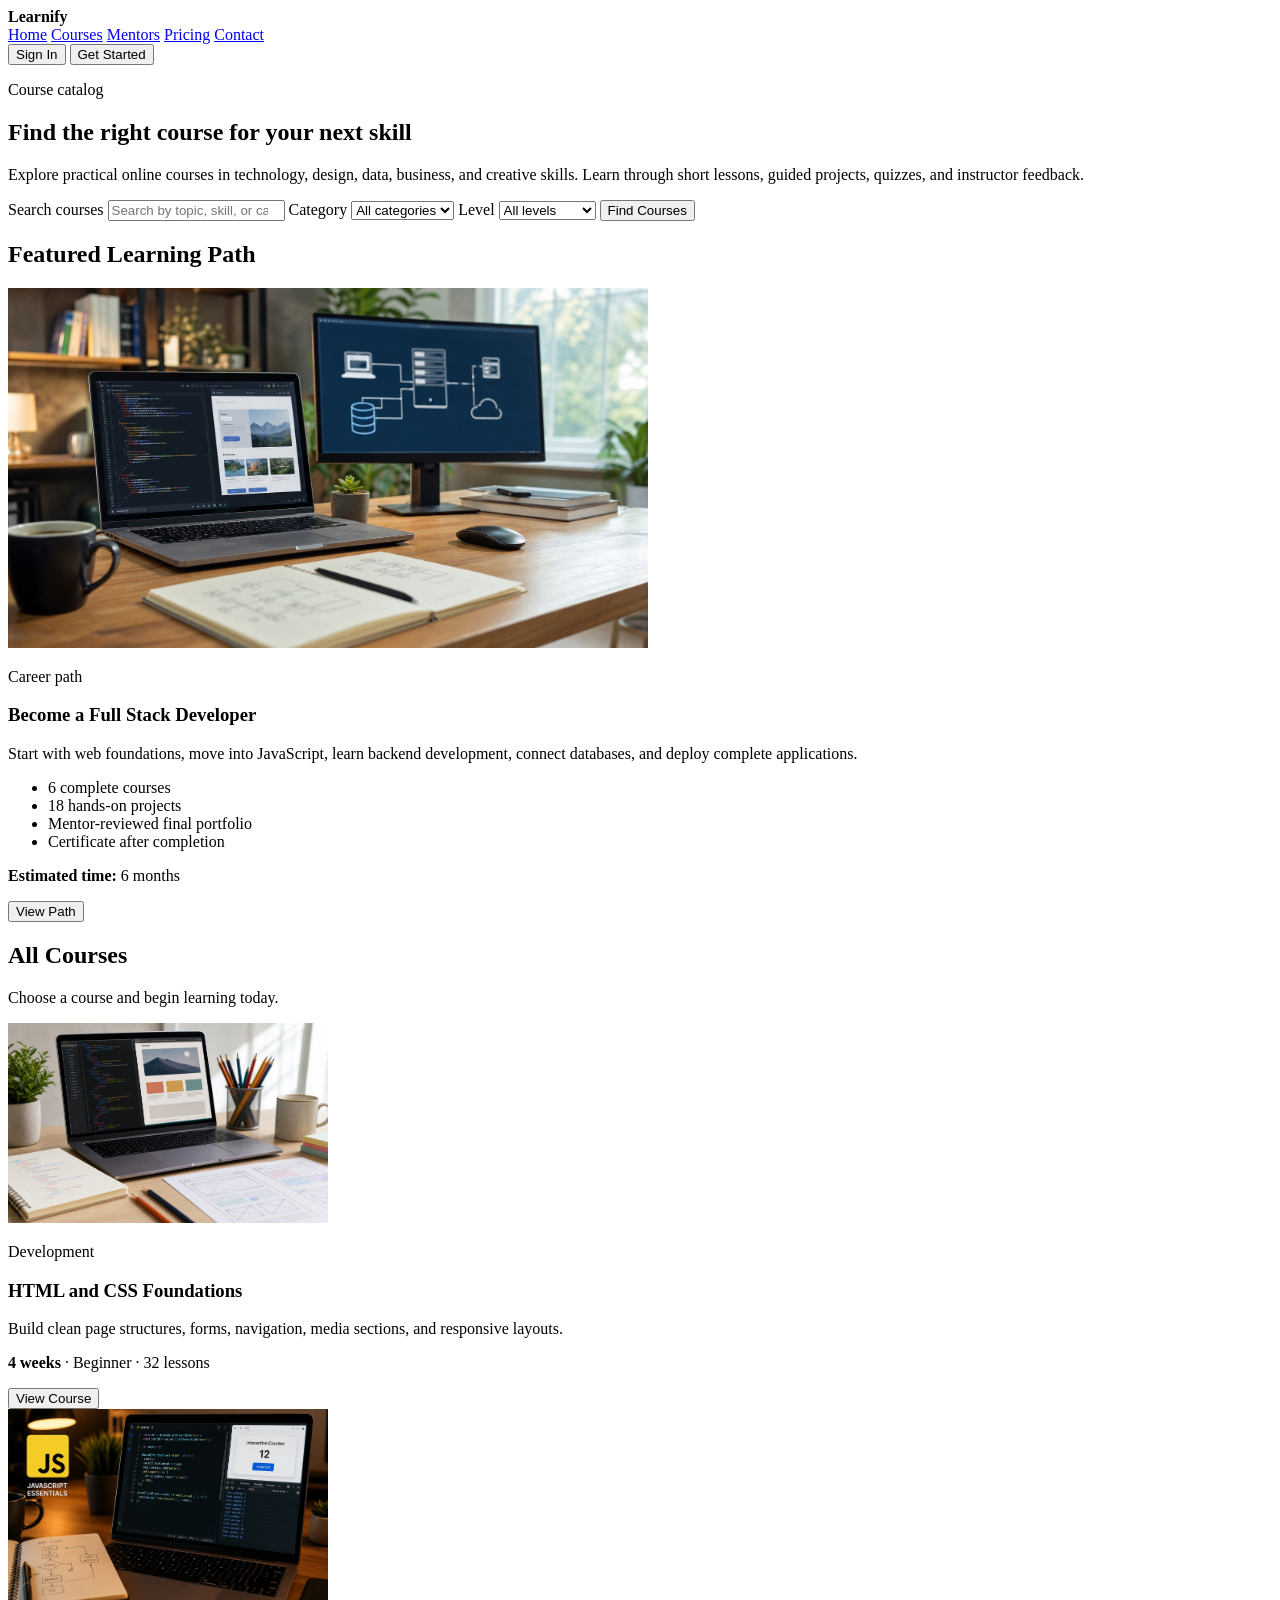
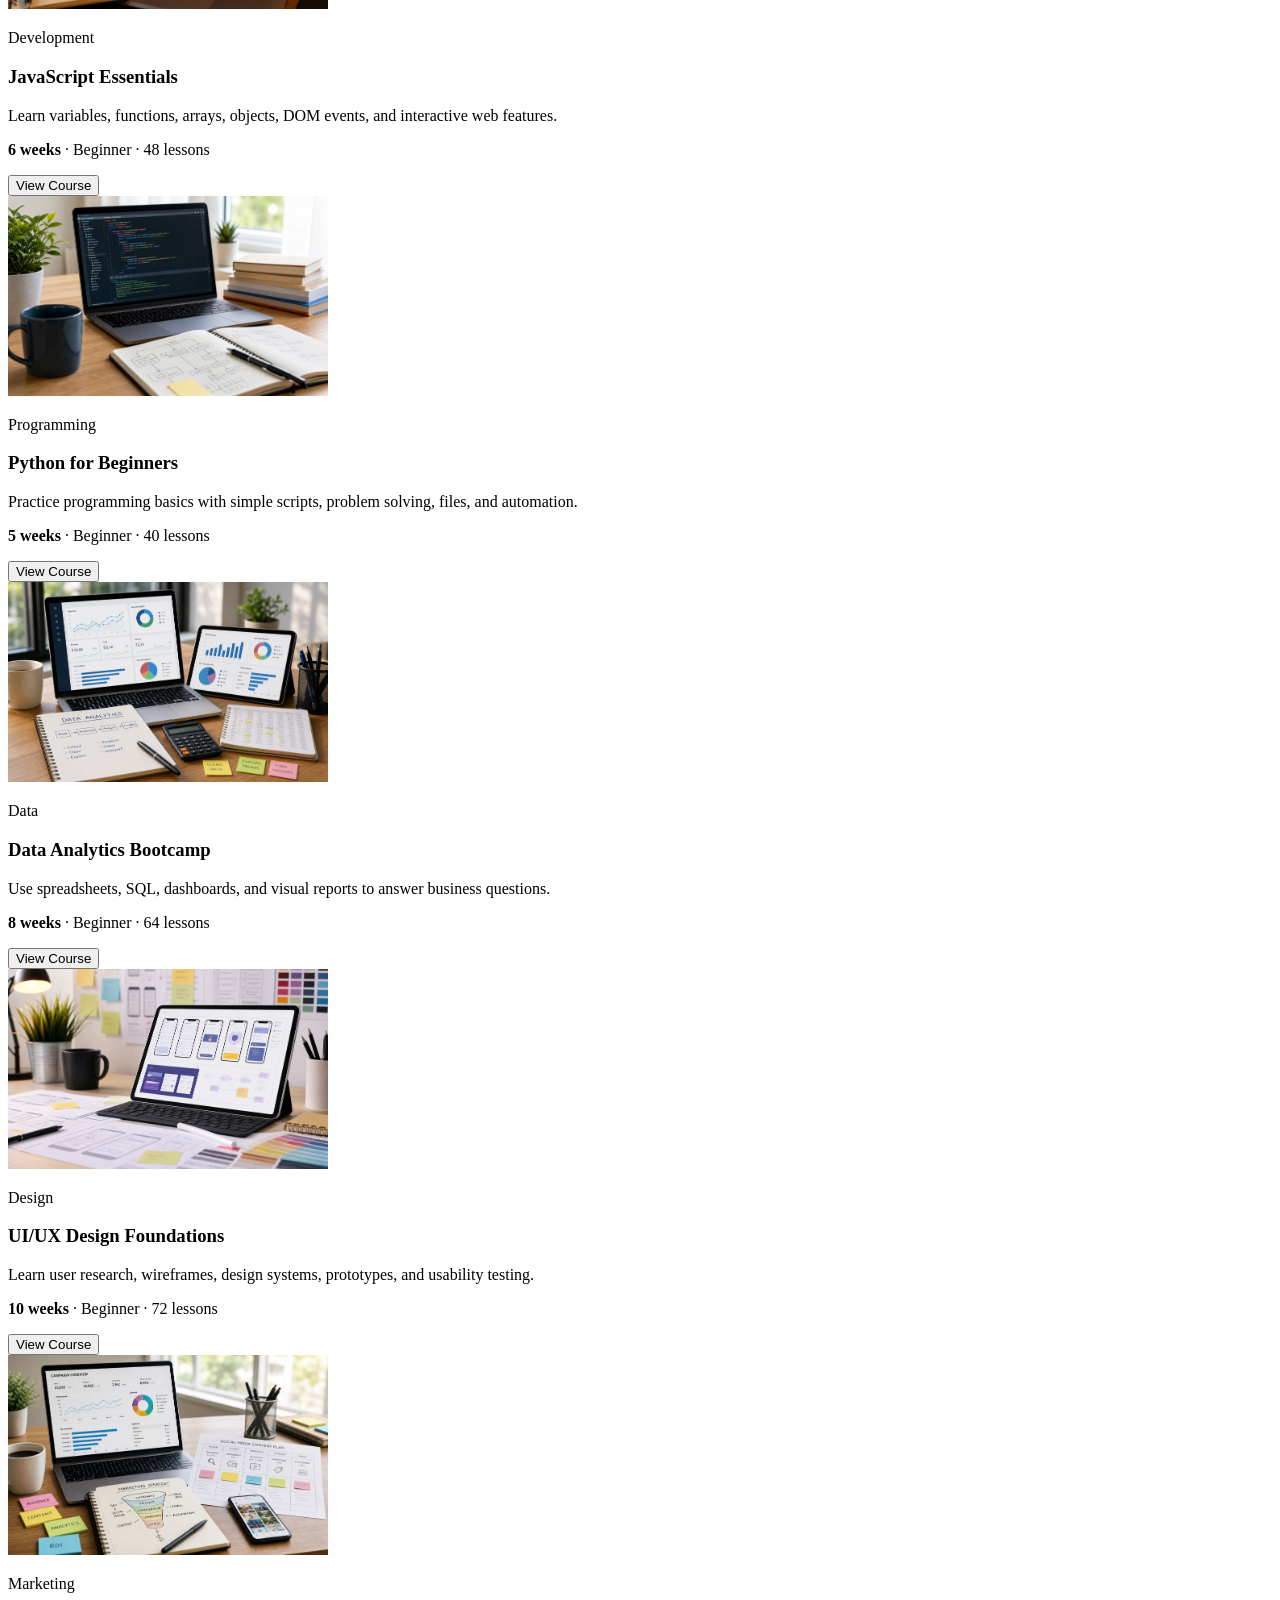
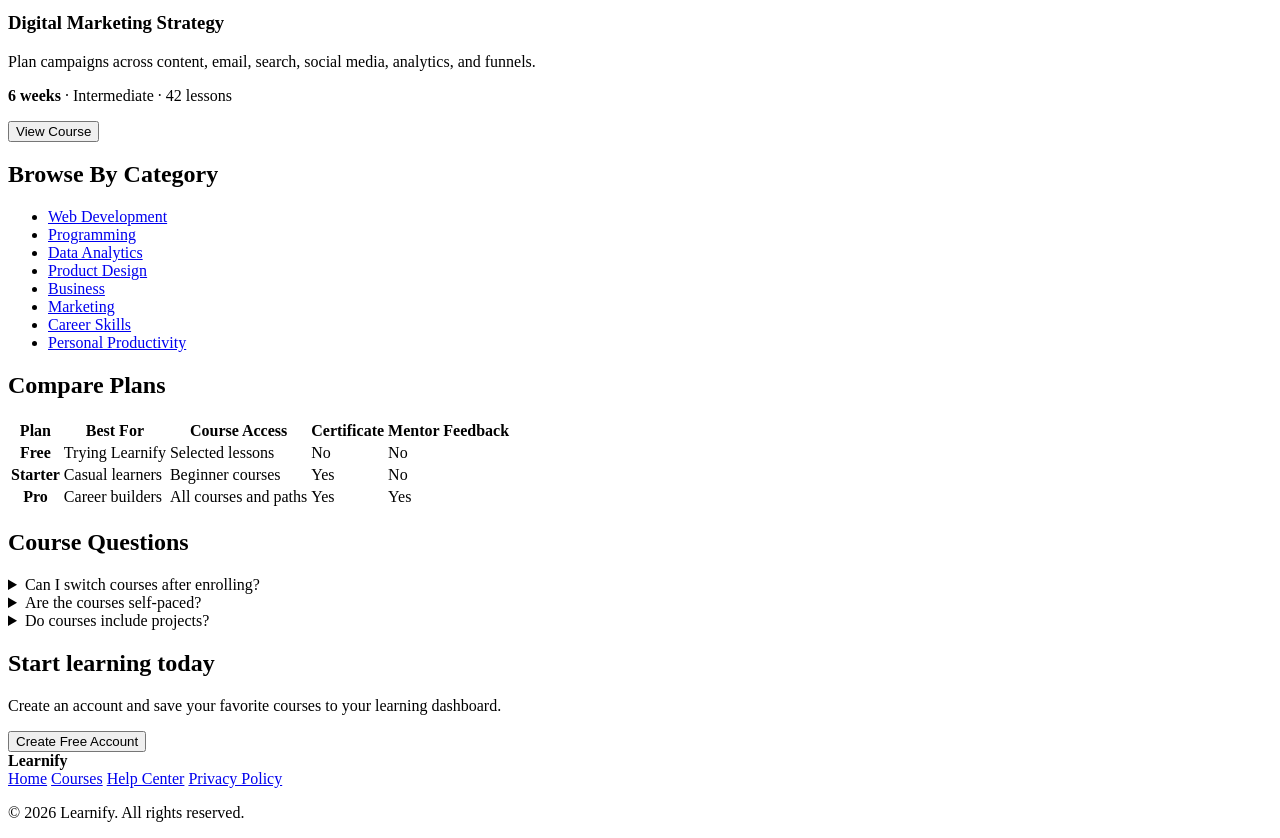
<file: courses.html>
<!doctype html>
<html lang="en">
  <head>
    <meta charset="UTF-8" />
    <meta name="viewport" content="width=device-width, initial-scale=1.0" />
    <title>Courses - Learnify</title>
  </head>
  <body>
    <header>
      <strong>Learnify</strong>

      <nav aria-label="Main navigation">
        <a href="index.html">Home</a>
        <a href="courses.html">Courses</a>
        <a href="#">Mentors</a>
        <a href="#">Pricing</a>
        <a href="#">Contact</a>
      </nav>

      <div>
        <button type="button">Sign In</button>
        <button type="button">Get Started</button>
      </div>
    </header>

    <main>
      <section>
        <p>Course catalog</p>
        <h1>Find the right course for your next skill</h1>
        <p>
          Explore practical online courses in technology, design, data,
          business, and creative skills. Learn through short lessons, guided
          projects, quizzes, and instructor feedback.
        </p>

        <form action="#" method="get">
          <label>Search courses</label>
          <input
            type="search"
            name="search"
            placeholder="Search by topic, skill, or career"
          />

          <label for="category">Category</label>
          <select id="category" name="category">
            <option value="">All categories</option>
            <option value="development">Development</option>
            <option value="design">Design</option>
            <option value="data">Data</option>
            <option value="business">Business</option>
            <option value="marketing">Marketing</option>
          </select>

          <label for="level">Level</label>
          <select id="level" name="level">
            <option value="">All levels</option>
            <option value="beginner">Beginner</option>
            <option value="intermediate">Intermediate</option>
            <option value="advanced">Advanced</option>
          </select>

          <button type="submit">Find Courses</button>
        </form>
      </section>

      <section>
        <h2>Featured Learning Path</h2>

        <article>
          <img
            src="images/full-stack-path.jpg"
            alt="Developer workspace with code on a screen"
            width="640"
            height="360"
          />
          <p>Career path</p>
          <h3>Become a Full Stack Developer</h3>
          <p>
            Start with web foundations, move into JavaScript, learn backend
            development, connect databases, and deploy complete applications.
          </p>

          <ul>
            <li>6 complete courses</li>
            <li>18 hands-on projects</li>
            <li>Mentor-reviewed final portfolio</li>
            <li>Certificate after completion</li>
          </ul>

          <p><strong>Estimated time:</strong> 6 months</p>
          <button type="button">View Path</button>
        </article>
      </section>

      <section>
        <h2>All Courses</h2>
        <p>Choose a course and begin learning today.</p>

        <article>
          <img
            src="images/html-css.jpg"
            alt="HTML and CSS code editor"
            width="320"
            height="200"
          />
          <p>Development</p>
          <h3>HTML and CSS Foundations</h3>
          <p>
            Build clean page structures, forms, navigation, media sections, and
            responsive layouts.
          </p>
          <p><strong>4 weeks</strong> · Beginner · 32 lessons</p>
          <button type="button">View Course</button>
        </article>

        <article>
          <img
            src="images/javascript.jpg"
            alt="JavaScript code on a laptop"
            width="320"
            height="200"
          />
          <p>Development</p>
          <h3>JavaScript Essentials</h3>
          <p>
            Learn variables, functions, arrays, objects, DOM events, and
            interactive web features.
          </p>
          <p><strong>6 weeks</strong> · Beginner · 48 lessons</p>
          <button type="button">View Course</button>
        </article>

        <article>
          <img
            src="images/python.jpg"
            alt="Python code and data notes"
            width="320"
            height="200"
          />
          <p>Programming</p>
          <h3>Python for Beginners</h3>
          <p>
            Practice programming basics with simple scripts, problem solving,
            files, and automation.
          </p>
          <p><strong>5 weeks</strong> · Beginner · 40 lessons</p>
          <button type="button">View Course</button>
        </article>

        <article>
          <img
            src="images/data-analytics.jpg"
            alt="Data dashboard with charts"
            width="320"
            height="200"
          />
          <p>Data</p>
          <h3>Data Analytics Bootcamp</h3>
          <p>
            Use spreadsheets, SQL, dashboards, and visual reports to answer
            business questions.
          </p>
          <p><strong>8 weeks</strong> · Beginner · 64 lessons</p>
          <button type="button">View Course</button>
        </article>

        <article>
          <img
            src="images/ui-design.jpg"
            alt="User interface design wireframes"
            width="320"
            height="200"
          />
          <p>Design</p>
          <h3>UI/UX Design Foundations</h3>
          <p>
            Learn user research, wireframes, design systems, prototypes, and
            usability testing.
          </p>
          <p><strong>10 weeks</strong> · Beginner · 72 lessons</p>
          <button type="button">View Course</button>
        </article>

        <article>
          <img
            src="images/digital-marketing.jpg"
            alt="Marketing dashboard and campaign notes"
            width="320"
            height="200"
          />
          <p>Marketing</p>
          <h3>Digital Marketing Strategy</h3>
          <p>
            Plan campaigns across content, email, search, social media,
            analytics, and funnels.
          </p>
          <p><strong>6 weeks</strong> · Intermediate · 42 lessons</p>
          <button type="button">View Course</button>
        </article>
      </section>

      <section>
        <h2>Browse By Category</h2>

        <ul>
          <li><a href="#">Web Development</a></li>
          <li><a href="#">Programming</a></li>
          <li><a href="#">Data Analytics</a></li>
          <li><a href="#">Product Design</a></li>
          <li><a href="#">Business</a></li>
          <li><a href="#">Marketing</a></li>
          <li><a href="#">Career Skills</a></li>
          <li><a href="#">Personal Productivity</a></li>
        </ul>
      </section>

      <section>
        <h2>Compare Plans</h2>

        <table>
          <thead>
            <tr>
              <th scope="col">Plan</th>
              <th scope="col">Best For</th>
              <th scope="col">Course Access</th>
              <th scope="col">Certificate</th>
              <th scope="col">Mentor Feedback</th>
            </tr>
          </thead>
          <tbody>
            <tr>
              <th scope="row">Free</th>
              <td>Trying Learnify</td>
              <td>Selected lessons</td>
              <td>No</td>
              <td>No</td>
            </tr>
            <tr>
              <th scope="row">Starter</th>
              <td>Casual learners</td>
              <td>Beginner courses</td>
              <td>Yes</td>
              <td>No</td>
            </tr>
            <tr>
              <th scope="row">Pro</th>
              <td>Career builders</td>
              <td>All courses and paths</td>
              <td>Yes</td>
              <td>Yes</td>
            </tr>
          </tbody>
        </table>
      </section>

      <section>
        <h2>Course Questions</h2>

        <details>
          <summary>Can I switch courses after enrolling?</summary>
          <p>
            Yes. You can change courses or learning paths from your learner
            dashboard.
          </p>
        </details>

        <details>
          <summary>Are the courses self-paced?</summary>
          <p>
            Yes. You can watch lessons and complete projects on your own
            schedule.
          </p>
        </details>

        <details>
          <summary>Do courses include projects?</summary>
          <p>
            Yes. Most courses include practical projects so you can apply what
            you learn.
          </p>
        </details>
      </section>

      <section>
        <h2>Start learning today</h2>
        <p>
          Create an account and save your favorite courses to your learning
          dashboard.
        </p>
        <button type="button">Create Free Account</button>
      </section>
    </main>

    <footer>
      <strong>Learnify</strong>

      <nav aria-label="Footer navigation">
        <a href="index.html">Home</a>
        <a href="courses.html">Courses</a>
        <a href="#">Help Center</a>
        <a href="#">Privacy Policy</a>
      </nav>

      <p>&copy; 2026 Learnify. All rights reserved.</p>
    </footer>
  </body>
</html>
</file>
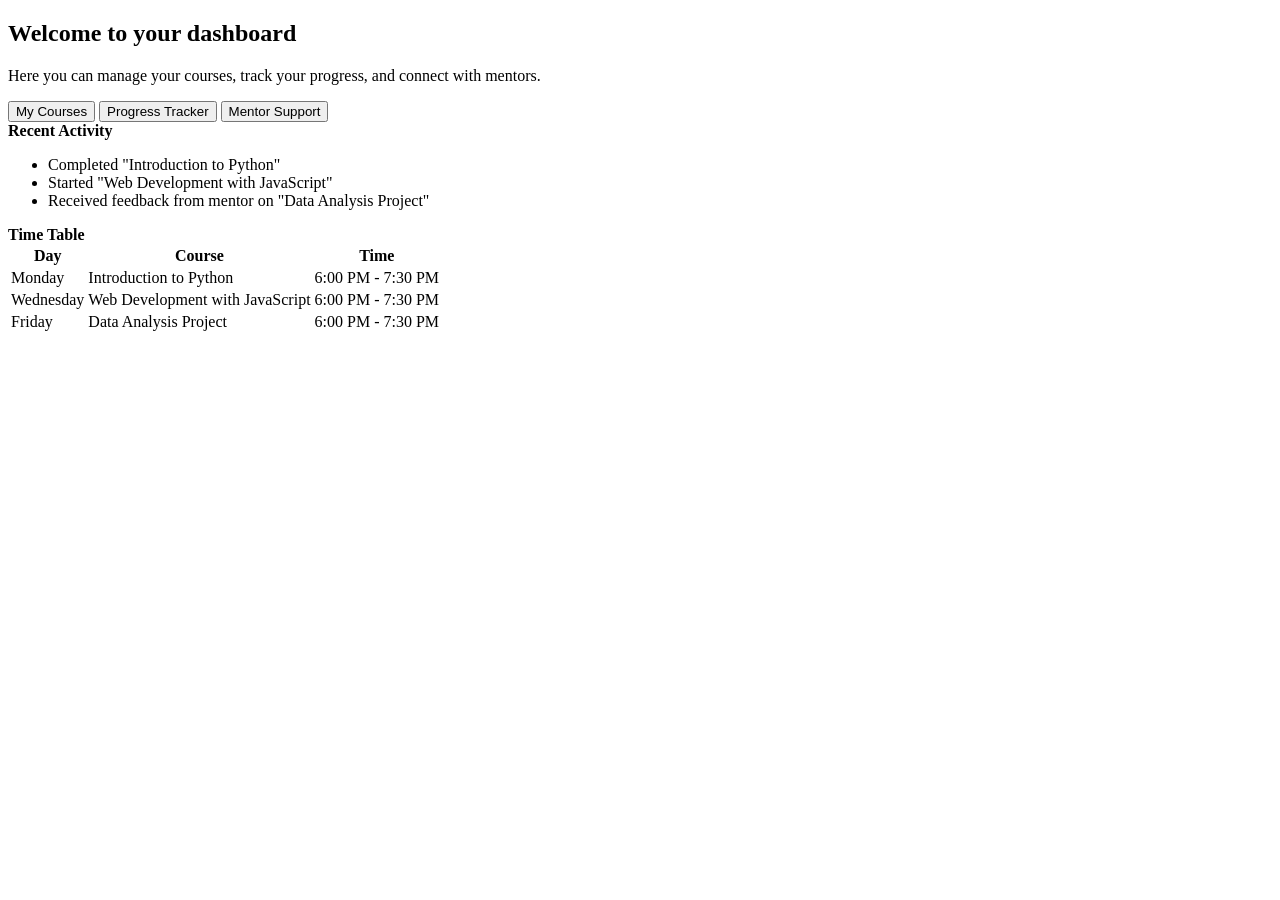
<file: dashboard.html>
<!DOCTYPE html>
<html lang="en">
<head>
    <meta charset="UTF-8">
    <meta name="viewport" content="width=device-width, initial-scale=1.0">
    <title>Dashboard</title>
</head>
<body>
    <section>
        <h1>Welcome to your dashboard</h1>
        <p>Here you can manage your courses, track your progress, and connect with mentors.</p>

        <div>
            <button type="button">My Courses</button>
            <button type="button">Progress Tracker</button>
            <button type="button">Mentor Support</button>
        </div>
        <div>
            <strong>Recent Activity</strong>
            <ul>
                <li>Completed "Introduction to Python"</li>
                <li>Started "Web Development with JavaScript"</li>
                <li>Received feedback from mentor on "Data Analysis Project"</li>
            </ul>
        </div>
        <div>
            <strong>Time Table</strong>
            <table>
                <thead>
                    <tr>
                        <th>Day</th>
                        <th>Course</th>
                        <th>Time</th>
                    </tr>
                </thead>
                <tbody>
                    <tr>
                        <td>Monday</td>
                        <td>Introduction to Python</td>
                        <td>6:00 PM - 7:30 PM</td>
                    </tr>
                    <tr>
                        <td>Wednesday</td>
                        <td>Web Development with JavaScript</td>
                        <td>6:00 PM - 7:30 PM</td>
                    </tr>
                    <tr>
                        <td>Friday</td>
                        <td>Data Analysis Project</td>
                        <td>6:00 PM - 7:30 PM</td>
                    </tr>
            </table>
        </div>
</body>
</html>
</file>
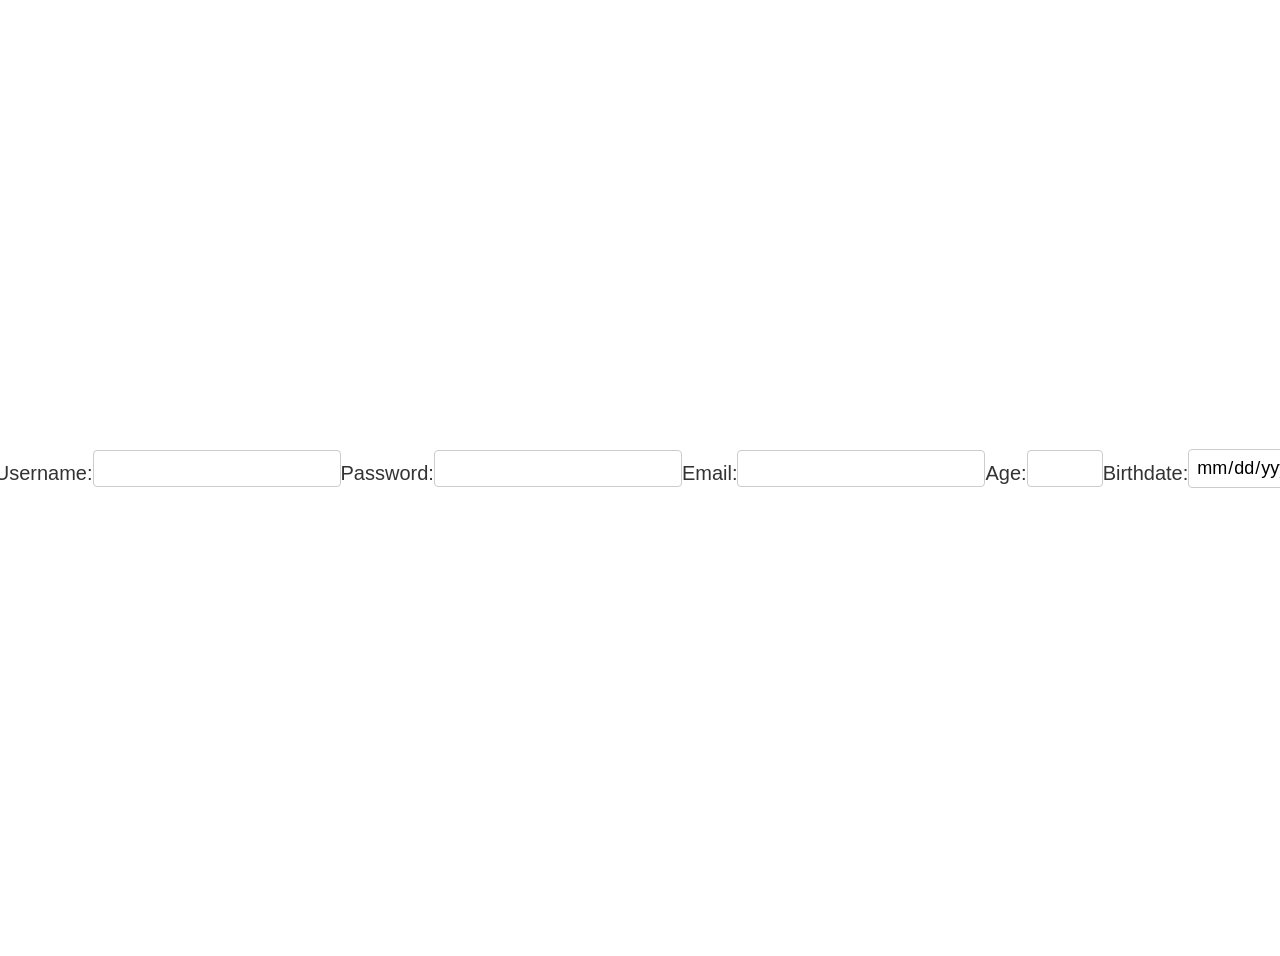
<file: form.html>
<!DOCTYPE html>
<html lang="en">

<head>
    <title>Registration Form</title>
    <link rel="html" type="text/html" href="success.html">
    <link rel="html" type="text/html" href="error.html">
    <link rel="stylesheet" type="text/css" href="./style/style2.css" />
</head>

<body>
    <form action="file:///C:/Users/okafor%20chidozie%20cali/Downloads/software_development/success.html" method="post">
        <div class="form-container">
            <h1>Registration Form</h1>
            <label for="username">Username:</label>
            <input type="text" id="username" name="username" required><br>

            <label for="password">Password:</label>
            <input type="password" id="password" name="password" required><br>

            <label for="email">Email:</label>
            <input type="email" id="email" name="email" required><br>

            <label for="age">Age:</label>
            <input type="number" id="age" name="age" min="1" max="100"><br>

            <label for="birthdate">Birthdate:</label>
            <input type="date" id="birthdate" name="birthdate"><br>

            <input type="submit" value="Submit">
            <a href="error.html"><button type="button">Cancel</button></a>
        </div>
    </form>
</body>
</file>
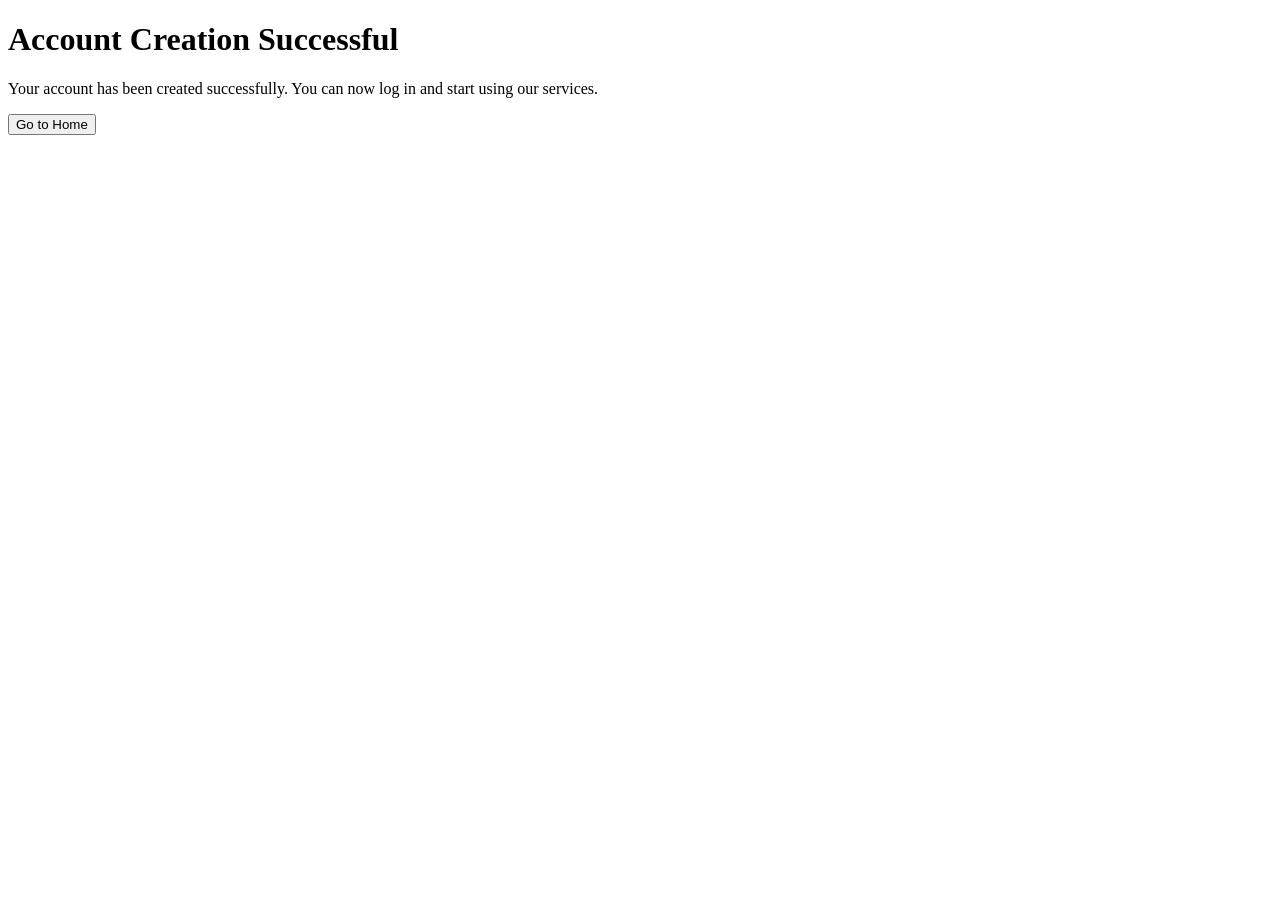
<file: success.html>
<!DOCTYPE html>
<html lang="en">
  <head>
    <title>Account Creation Successful</title>
    </head>
    <body>
      <h1>Account Creation Successful</h1>
        <p>Your account has been created successfully. You can now log in and start using our services.</p>
        <a href="index.html"><button type="button">Go to Home</button></a>
        </body>
</html>
</file>
<file: style/style2.css>
.back-button {
  position: absolute;
  top: 20px;
  left: 20px;
  border: none;
  background-color: transparent;
}

.form-container {
  display: flex;
  justify-content: center;
  align-items: center;
  height: 100vh;
}

form {
  display: flex;
  flex-direction: column;
  max-width: 400px;
  width: 100%;
  margin: 0 auto;
  padding: 20px;
  border-radius: 8px;
  font-size: 26px;
  font-family: Arial, Helvetica, sans-serif;
}

form h1 {
  text-align: center;
  color: #333;
  font-size: 36px;
  font-family: 
    Comic Sans MS,
    Helvetica,
    sans-serif;
}

form label {
  display: block;
  margin-bottom: 10px;
  color: #333;
  font-size: 20px;
  font-family:
    Comic Sans MS,
    Helvetica,
    sans-serif;
}

form input {
  /* width: 100%; */
  /* width: 20rem; */
  padding: 7px;
  margin-bottom: 20px;
  border: 1px solid #ccc;
  border-radius: 4px;
  font-size: 18px;
  font-family:
    Comic Sans MS,
    Helvetica,
    sans-serif;
}

form input:active, form input:focus {
    outline: none;
}

form button {
  width: 100%;
  padding: 7px;
  background-color: #007bff;
  color: rgb(255, 255, 255);
  border: none;
  border-radius: 4px;
  cursor: pointer;
  font-size: 18px;
  font-family:
    Comic Sans MS,
    Helvetica,
    sans-serif;
}
</file>
